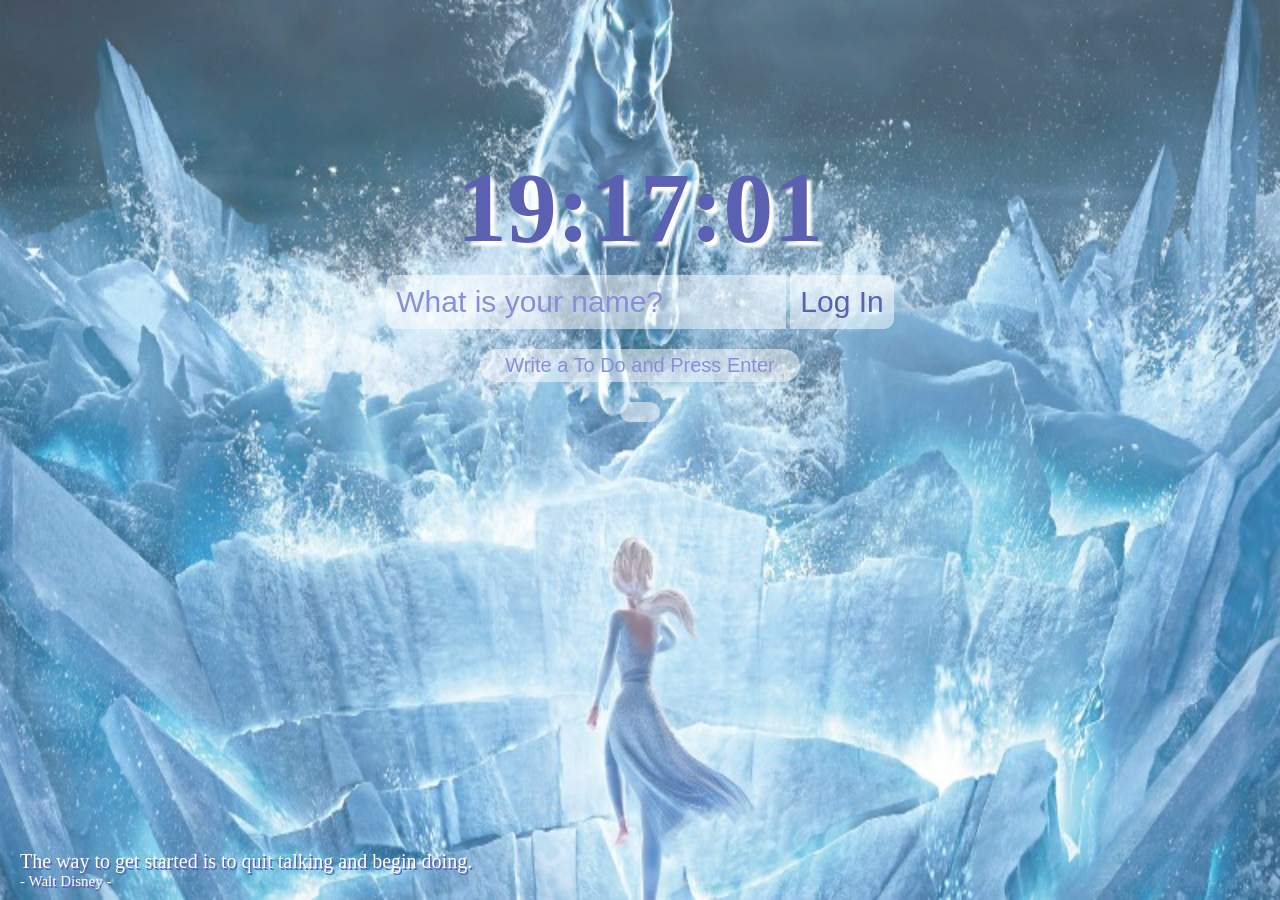
<file: index.html>
<!DOCTYPE html>
<html lang="en">
  <head>
    <meta charset="UTF-8" />
    <meta name="viewport" content="width=device-width, initial-scale=1.0" />
    <link rel="stylesheet" href="css/style.css" />
    <title>Momentum App</title>
  </head>
  <body>
    <!-- Time -->
    <h2 id="clock">00:00:00</h2>
    <!-- Login -->
    <div class="login-box">
      <form class="hidden" id="login-form">
        <input
          class="what"
          required
          maxlength="15"
          type="text"
          placeholder="What is your name?"
        />
        <input class="btn" type="submit" value="Log In" />
      </form>
    </div>
    <div class="hidden">
      <div class="name-box" id="greeting">
        <h1 class="hidden" id="greeting"></h1>
      </div>
    </div>
    <!-- To Do -->
    <form id="todo-form">
      <input type="text" placeholder="Write a To Do and Press Enter" required />
    </form>
    <div class="todo-box">
      <ul id="todo-list"></ul>
    </div>
    <!--quote-->
    <div id="quote">
      <span></span>
      <span></span>
    </div>
    <!-- Weather -->
    <div id="weather">
      <span></span>
      <span></span>
    </div>
    <script src="js/greetings.js"></script>
    <script src="js/clock.js"></script>
    <script src="js/quotes.js"></script>
    <script src="js/background.js"></script>
    <script src="js/todo.js"></script>
    <script src="js/weather.js"></script>
  </body>
</html>
</file>
<file: css/style.css>
@import "img.css";
@import "todo.css";
@import "login.css";
@import "quote.css";
@import "weather.css";
@import "time.css";



.hidden {
  display: none;
}

* {
  color: var(--main-color)
}

:root {
  --back-color:rgba(255, 255, 255, 0.5);
  --pla-color: rgb(138, 142, 217);
  --main-color: rgb(91, 97, 176);
}


body {
  position: relative;
  margin: 0%;
  height: 100vh;
  width: 100vw;
  padding-top: 50px;
  box-sizing: border-box;
}
</file>
